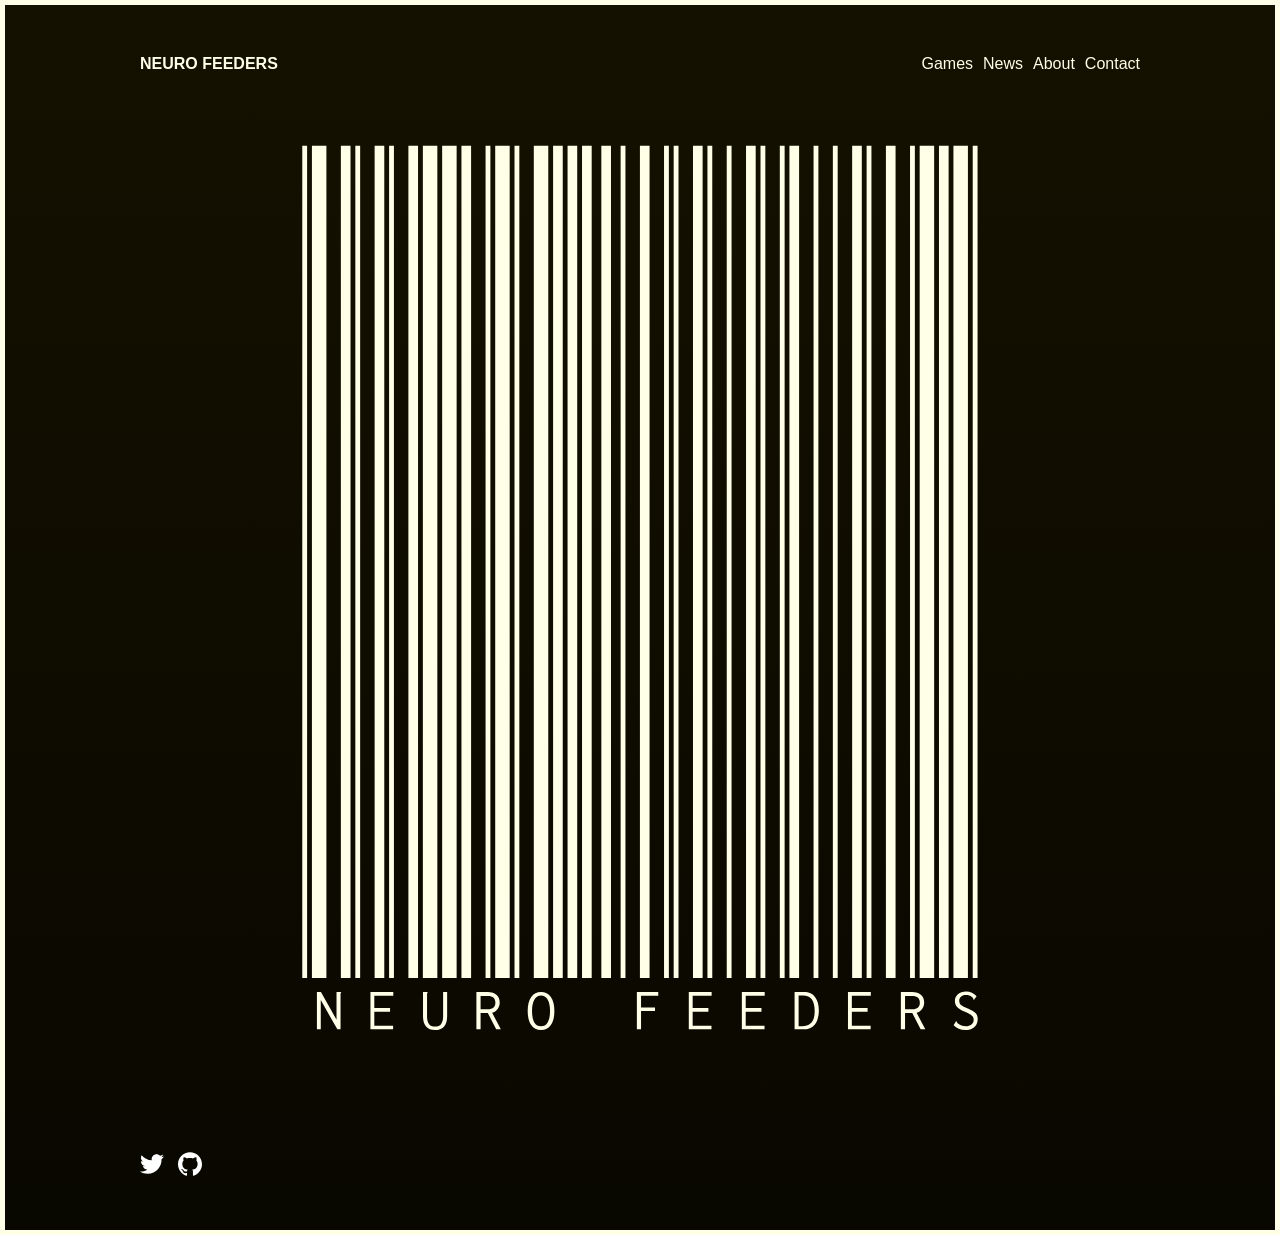
<file: index.html>
<!doctype html><html lang=en><head><meta name=generator content="Hugo 0.164.0"><meta charset=utf-8><meta http-equiv=x-ua-compatible content="ie=edge"><title>Neuro Feeders</title><meta name=viewport content="width=device-width,initial-scale=1"><link rel=icon href=https://neurofeeders.com/favicon.png><link rel=canonical href=https://neurofeeders.com/><link rel=stylesheet href=/css/style.min.df2344d470c486fe2ead69fa131847af64fc0af14b3587eae3ffec9b83b66a73.css><link rel=stylesheet href=/assets/css/extended.min.9729f28a5087b689b946e103d96abd63bfd37b1417effa251dbf798312e3fba5.css><meta name=description content="Feeding feeding feeding fe..e.."><meta property="og:title" content><meta property="og:type" content="website"><meta property="og:url" content="https://neurofeeders.com/"><meta property="og:description" content="Feeding feeding feeding fe..e.."><meta name=twitter:card content="summary"><meta name=twitter:site content="@neurofeeders"><meta name=twitter:creator content="@neurofeeders"></head><body class='page frame page-home'><div id=menu-main-mobile class=menu-main-mobile><ul class=menu><li class=menu-item-games><a href=https://neurofeeders.com/pages/games/>Games</a></li><li class=menu-item-news><a href=https://neurofeeders.com/posts/>News</a></li><li class=menu-item-about><a href=https://neurofeeders.com/pages/about/>About</a></li><li class=menu-item-contact><a href=https://neurofeeders.com/pages/contact/>Contact</a></li></ul></div><div id=wrapper class=wrapper><div class=header><a class=header-logo href=/>Neuro Feeders</a><div class=menu-main><ul><li class=menu-item-games><a href=/pages/games/><span>Games</span></a></li><li class=menu-item-news><a href=/posts/><span>News</span></a></li><li class=menu-item-about><a href=/pages/about/><span>About</span></a></li><li class=menu-item-contact><a href=/pages/contact/><span>Contact</span></a></li></ul></div><div id=toggle-menu-main-mobile class=hamburger-trigger><button class=hamburger>Menu</button></div></div><div class=intro><h1></h1><div class=intro-content><figure><img src=/images/neurofeeders-extra-tall-transparent.svg></figure></div></div><div class=footer><div class=footer-social><span class="social-icon social-icon-twitter"><a href=https://twitter.com/neurofeeders title=twitter target=_blank rel=noopener><img src=/images/social/twitter.svg width=24 height=24 alt=twitter>
</a></span><span class="social-icon social-icon-github"><a href=https://github.com/neurofeeders title=github target=_blank rel=noopener><img src=/images/social/github.svg width=24 height=24 alt=github></a></span></div></div></div><script type=text/javascript src=/js/bundle.min.5993fcb11c07dea925a3fbd58c03c7f1857197c35fccce3aa963a12c0b3c9960.js></script></body></html>
</file>
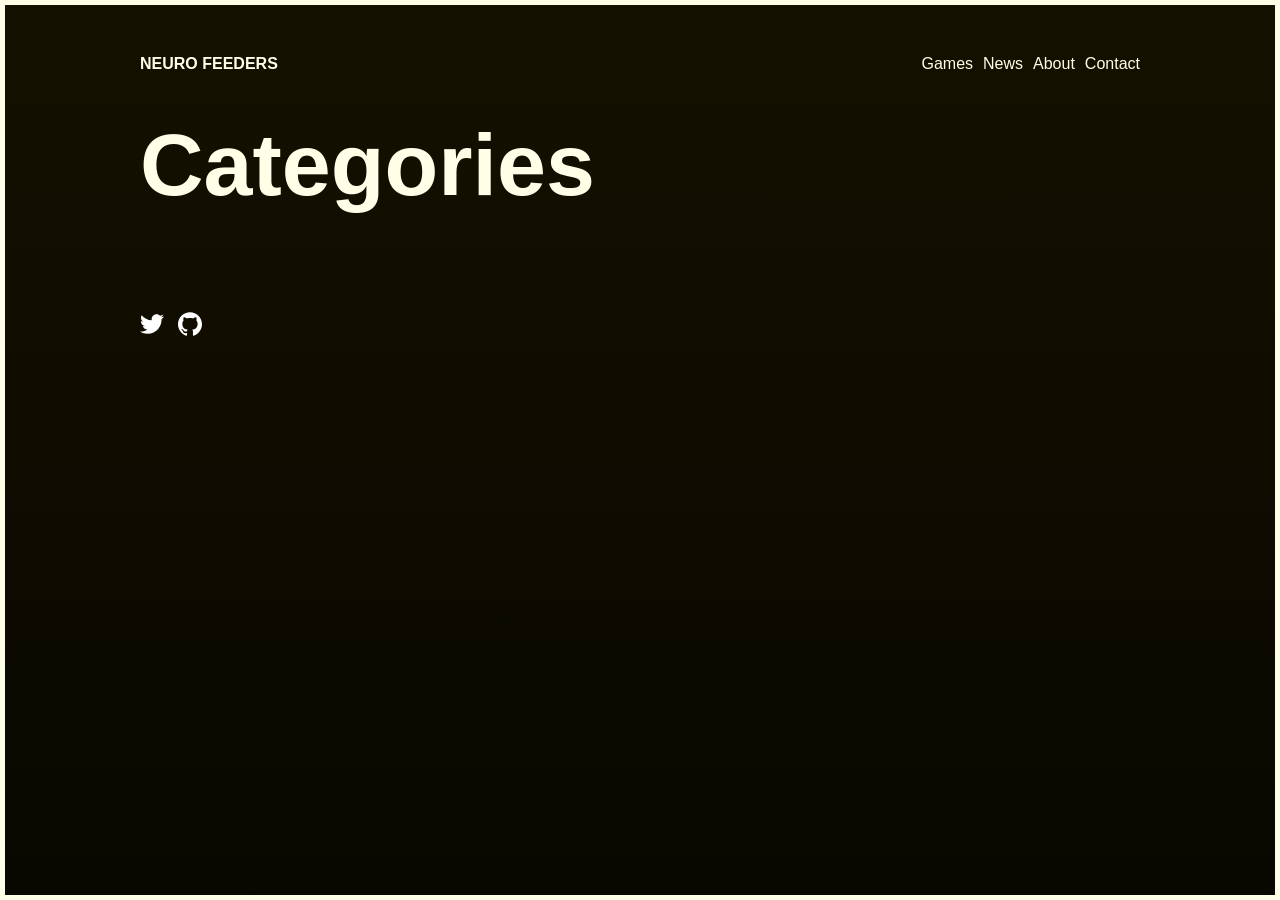
<file: categories/index.html>
<!doctype html><html lang=en><head><meta charset=utf-8><meta http-equiv=x-ua-compatible content="ie=edge"><title>Categories Neuro Feeders</title><meta name=viewport content="width=device-width,initial-scale=1"><link rel=icon href=https://neurofeeders.com/favicon.png><link rel=canonical href=https://neurofeeders.com/categories/><link rel=stylesheet href=/css/style.min.df2344d470c486fe2ead69fa131847af64fc0af14b3587eae3ffec9b83b66a73.css><link rel=stylesheet href=/assets/css/extended.min.9729f28a5087b689b946e103d96abd63bfd37b1417effa251dbf798312e3fba5.css><meta property="og:title" content="Categories"><meta property="og:type" content="website"><meta property="og:url" content="https://neurofeeders.com/categories/"><meta name=twitter:card content="summary"><meta name=twitter:site content="@neurofeeders"><meta name=twitter:creator content="@neurofeeders"></head><body class='page frame page-default-list'><div id=menu-main-mobile class=menu-main-mobile><ul class=menu><li class=menu-item-games><a href=https://neurofeeders.com/pages/games/>Games</a></li><li class=menu-item-news><a href=https://neurofeeders.com/posts/>News</a></li><li class=menu-item-about><a href=https://neurofeeders.com/pages/about/>About</a></li><li class=menu-item-contact><a href=https://neurofeeders.com/pages/contact/>Contact</a></li></ul></div><div id=wrapper class=wrapper><div class=header><a class=header-logo href=/>Neuro Feeders</a><div class=menu-main><ul><li class=menu-item-games><a href=/pages/games/><span>Games</span></a></li><li class=menu-item-news><a href=/posts/><span>News</span></a></li><li class=menu-item-about><a href=/pages/about/><span>About</span></a></li><li class=menu-item-contact><a href=/pages/contact/><span>Contact</span></a></li></ul></div><div id=toggle-menu-main-mobile class=hamburger-trigger><button class=hamburger>Menu</button></div></div><div class=intro><h1>Categories</h1></div><div class=footer><div class=footer-social><span class="social-icon social-icon-twitter"><a href=https://twitter.com/neurofeeders title=twitter target=_blank rel=noopener><img src=/images/social/twitter.svg width=24 height=24 alt=twitter>
</a></span><span class="social-icon social-icon-github"><a href=https://github.com/neurofeeders title=github target=_blank rel=noopener><img src=/images/social/github.svg width=24 height=24 alt=github></a></span></div></div></div><script type=text/javascript src=/js/bundle.min.5993fcb11c07dea925a3fbd58c03c7f1857197c35fccce3aa963a12c0b3c9960.js></script></body></html>
</file>
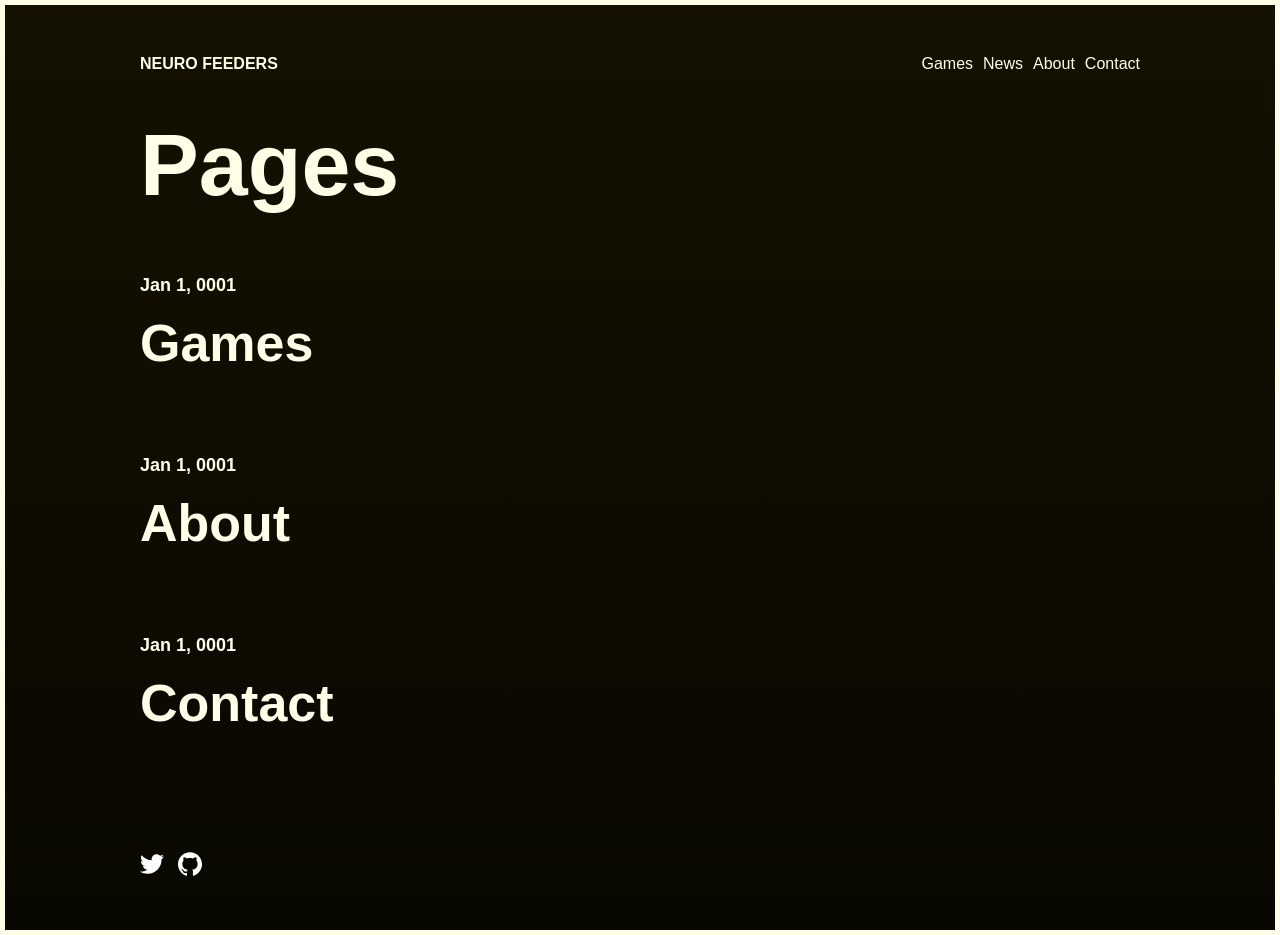
<file: pages/index.html>
<!doctype html><html lang=en><head><meta charset=utf-8><meta http-equiv=x-ua-compatible content="ie=edge"><title>Pages Neuro Feeders</title><meta name=viewport content="width=device-width,initial-scale=1"><link rel=icon href=https://neurofeeders.com/favicon.png><link rel=canonical href=https://neurofeeders.com/pages/><link rel=stylesheet href=/css/style.min.df2344d470c486fe2ead69fa131847af64fc0af14b3587eae3ffec9b83b66a73.css><link rel=stylesheet href=/assets/css/extended.min.9729f28a5087b689b946e103d96abd63bfd37b1417effa251dbf798312e3fba5.css><meta property="og:title" content="Pages"><meta property="og:type" content="website"><meta property="og:url" content="https://neurofeeders.com/pages/"><meta name=twitter:card content="summary"><meta name=twitter:site content="@neurofeeders"><meta name=twitter:creator content="@neurofeeders"></head><body class='page frame page-default-list'><div id=menu-main-mobile class=menu-main-mobile><ul class=menu><li class=menu-item-games><a href=https://neurofeeders.com/pages/games/>Games</a></li><li class=menu-item-news><a href=https://neurofeeders.com/posts/>News</a></li><li class=menu-item-about><a href=https://neurofeeders.com/pages/about/>About</a></li><li class=menu-item-contact><a href=https://neurofeeders.com/pages/contact/>Contact</a></li></ul></div><div id=wrapper class=wrapper><div class=header><a class=header-logo href=/>Neuro Feeders</a><div class=menu-main><ul><li class=menu-item-games><a href=/pages/games/><span>Games</span></a></li><li class=menu-item-news><a href=/posts/><span>News</span></a></li><li class=menu-item-about><a href=/pages/about/><span>About</span></a></li><li class=menu-item-contact><a href=/pages/contact/><span>Contact</span></a></li></ul></div><div id=toggle-menu-main-mobile class=hamburger-trigger><button class=hamburger>Menu</button></div></div><div class=intro><h1>Pages</h1></div><div class=summary><div class=summary-date>Jan 1, 0001</div><h2 class=summary-title><a href=/pages/games/>Games</a></h2><p class=summary-description></p></div><div class=summary><div class=summary-date>Jan 1, 0001</div><h2 class=summary-title><a href=/pages/about/>About</a></h2><p class=summary-description></p></div><div class=summary><div class=summary-date>Jan 1, 0001</div><h2 class=summary-title><a href=/pages/contact/>Contact</a></h2><p class=summary-description></p></div><div class=footer><div class=footer-social><span class="social-icon social-icon-twitter"><a href=https://twitter.com/neurofeeders title=twitter target=_blank rel=noopener><img src=/images/social/twitter.svg width=24 height=24 alt=twitter>
</a></span><span class="social-icon social-icon-github"><a href=https://github.com/neurofeeders title=github target=_blank rel=noopener><img src=/images/social/github.svg width=24 height=24 alt=github></a></span></div></div></div><script type=text/javascript src=/js/bundle.min.5993fcb11c07dea925a3fbd58c03c7f1857197c35fccce3aa963a12c0b3c9960.js></script></body></html>
</file>
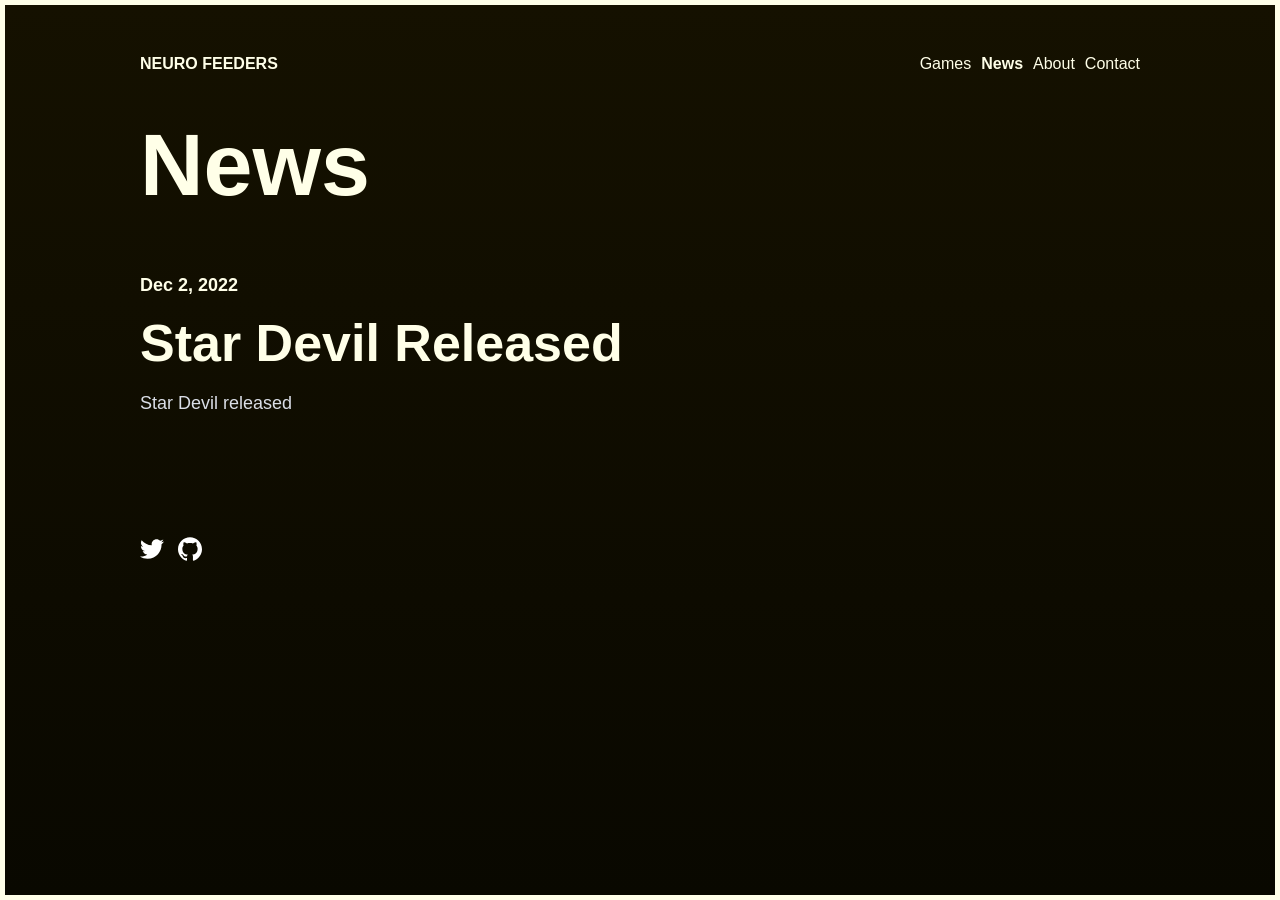
<file: posts/index.html>
<!doctype html><html lang=en><head><meta charset=utf-8><meta http-equiv=x-ua-compatible content="ie=edge"><title>News Neuro Feeders</title><meta name=viewport content="width=device-width,initial-scale=1"><link rel=icon href=https://neurofeeders.com/favicon.png><link rel=canonical href=https://neurofeeders.com/posts/><link rel=stylesheet href=/css/style.min.df2344d470c486fe2ead69fa131847af64fc0af14b3587eae3ffec9b83b66a73.css><link rel=stylesheet href=/assets/css/extended.min.9729f28a5087b689b946e103d96abd63bfd37b1417effa251dbf798312e3fba5.css><meta property="og:title" content="News"><meta property="og:type" content="website"><meta property="og:url" content="https://neurofeeders.com/posts/"><meta name=twitter:card content="summary"><meta name=twitter:site content="@neurofeeders"><meta name=twitter:creator content="@neurofeeders"></head><body class='page frame page-blog-list'><div id=menu-main-mobile class=menu-main-mobile><ul class=menu><li class=menu-item-games><a href=https://neurofeeders.com/pages/games/>Games</a></li><li class="menu-item-news active"><a href=https://neurofeeders.com/posts/>News</a></li><li class=menu-item-about><a href=https://neurofeeders.com/pages/about/>About</a></li><li class=menu-item-contact><a href=https://neurofeeders.com/pages/contact/>Contact</a></li></ul></div><div id=wrapper class=wrapper><div class=header><a class=header-logo href=/>Neuro Feeders</a><div class=menu-main><ul><li class=menu-item-games><a href=/pages/games/><span>Games</span></a></li><li class="menu-item-news active"><a href=/posts/><span>News</span></a></li><li class=menu-item-about><a href=/pages/about/><span>About</span></a></li><li class=menu-item-contact><a href=/pages/contact/><span>Contact</span></a></li></ul></div><div id=toggle-menu-main-mobile class=hamburger-trigger><button class=hamburger>Menu</button></div></div><div class=intro><h1>News</h1></div><div class=summary><div class=summary-date>Dec 2, 2022</div><h2 class=summary-title><a href=/posts/star_devil_released/>Star Devil Released</a></h2><p class=summary-description>Star Devil released</p></div><div class=footer><div class=footer-social><span class="social-icon social-icon-twitter"><a href=https://twitter.com/neurofeeders title=twitter target=_blank rel=noopener><img src=/images/social/twitter.svg width=24 height=24 alt=twitter>
</a></span><span class="social-icon social-icon-github"><a href=https://github.com/neurofeeders title=github target=_blank rel=noopener><img src=/images/social/github.svg width=24 height=24 alt=github></a></span></div></div></div><script type=text/javascript src=/js/bundle.min.5993fcb11c07dea925a3fbd58c03c7f1857197c35fccce3aa963a12c0b3c9960.js></script></body></html>
</file>
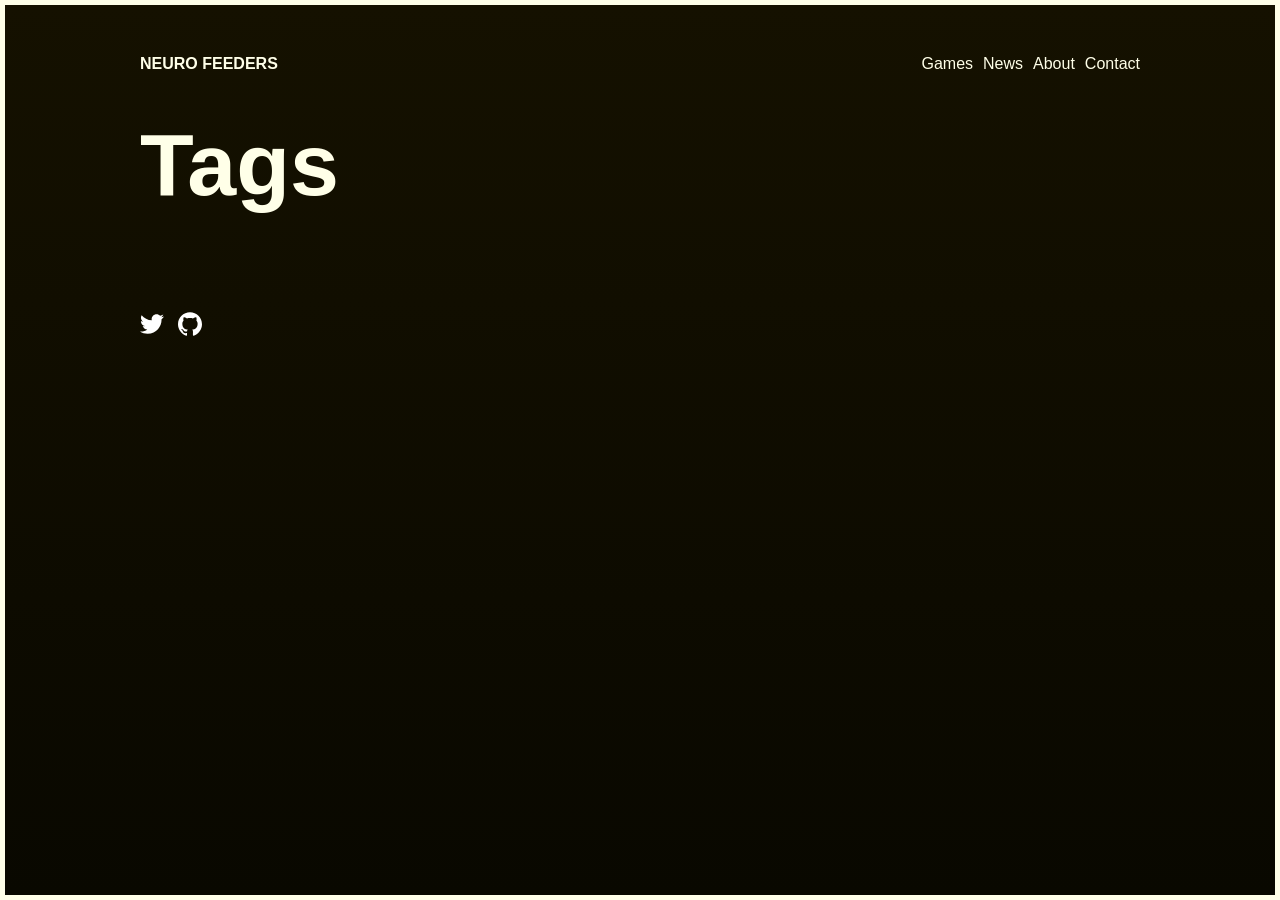
<file: tags/index.html>
<!doctype html><html lang=en><head><meta charset=utf-8><meta http-equiv=x-ua-compatible content="ie=edge"><title>Tags Neuro Feeders</title><meta name=viewport content="width=device-width,initial-scale=1"><link rel=icon href=https://neurofeeders.com/favicon.png><link rel=canonical href=https://neurofeeders.com/tags/><link rel=stylesheet href=/css/style.min.df2344d470c486fe2ead69fa131847af64fc0af14b3587eae3ffec9b83b66a73.css><link rel=stylesheet href=/assets/css/extended.min.9729f28a5087b689b946e103d96abd63bfd37b1417effa251dbf798312e3fba5.css><meta property="og:title" content="Tags"><meta property="og:type" content="website"><meta property="og:url" content="https://neurofeeders.com/tags/"><meta name=twitter:card content="summary"><meta name=twitter:site content="@neurofeeders"><meta name=twitter:creator content="@neurofeeders"></head><body class='page frame page-default-list'><div id=menu-main-mobile class=menu-main-mobile><ul class=menu><li class=menu-item-games><a href=https://neurofeeders.com/pages/games/>Games</a></li><li class=menu-item-news><a href=https://neurofeeders.com/posts/>News</a></li><li class=menu-item-about><a href=https://neurofeeders.com/pages/about/>About</a></li><li class=menu-item-contact><a href=https://neurofeeders.com/pages/contact/>Contact</a></li></ul></div><div id=wrapper class=wrapper><div class=header><a class=header-logo href=/>Neuro Feeders</a><div class=menu-main><ul><li class=menu-item-games><a href=/pages/games/><span>Games</span></a></li><li class=menu-item-news><a href=/posts/><span>News</span></a></li><li class=menu-item-about><a href=/pages/about/><span>About</span></a></li><li class=menu-item-contact><a href=/pages/contact/><span>Contact</span></a></li></ul></div><div id=toggle-menu-main-mobile class=hamburger-trigger><button class=hamburger>Menu</button></div></div><div class=intro><h1>Tags</h1></div><div class=footer><div class=footer-social><span class="social-icon social-icon-twitter"><a href=https://twitter.com/neurofeeders title=twitter target=_blank rel=noopener><img src=/images/social/twitter.svg width=24 height=24 alt=twitter>
</a></span><span class="social-icon social-icon-github"><a href=https://github.com/neurofeeders title=github target=_blank rel=noopener><img src=/images/social/github.svg width=24 height=24 alt=github></a></span></div></div></div><script type=text/javascript src=/js/bundle.min.5993fcb11c07dea925a3fbd58c03c7f1857197c35fccce3aa963a12c0b3c9960.js></script></body></html>
</file>
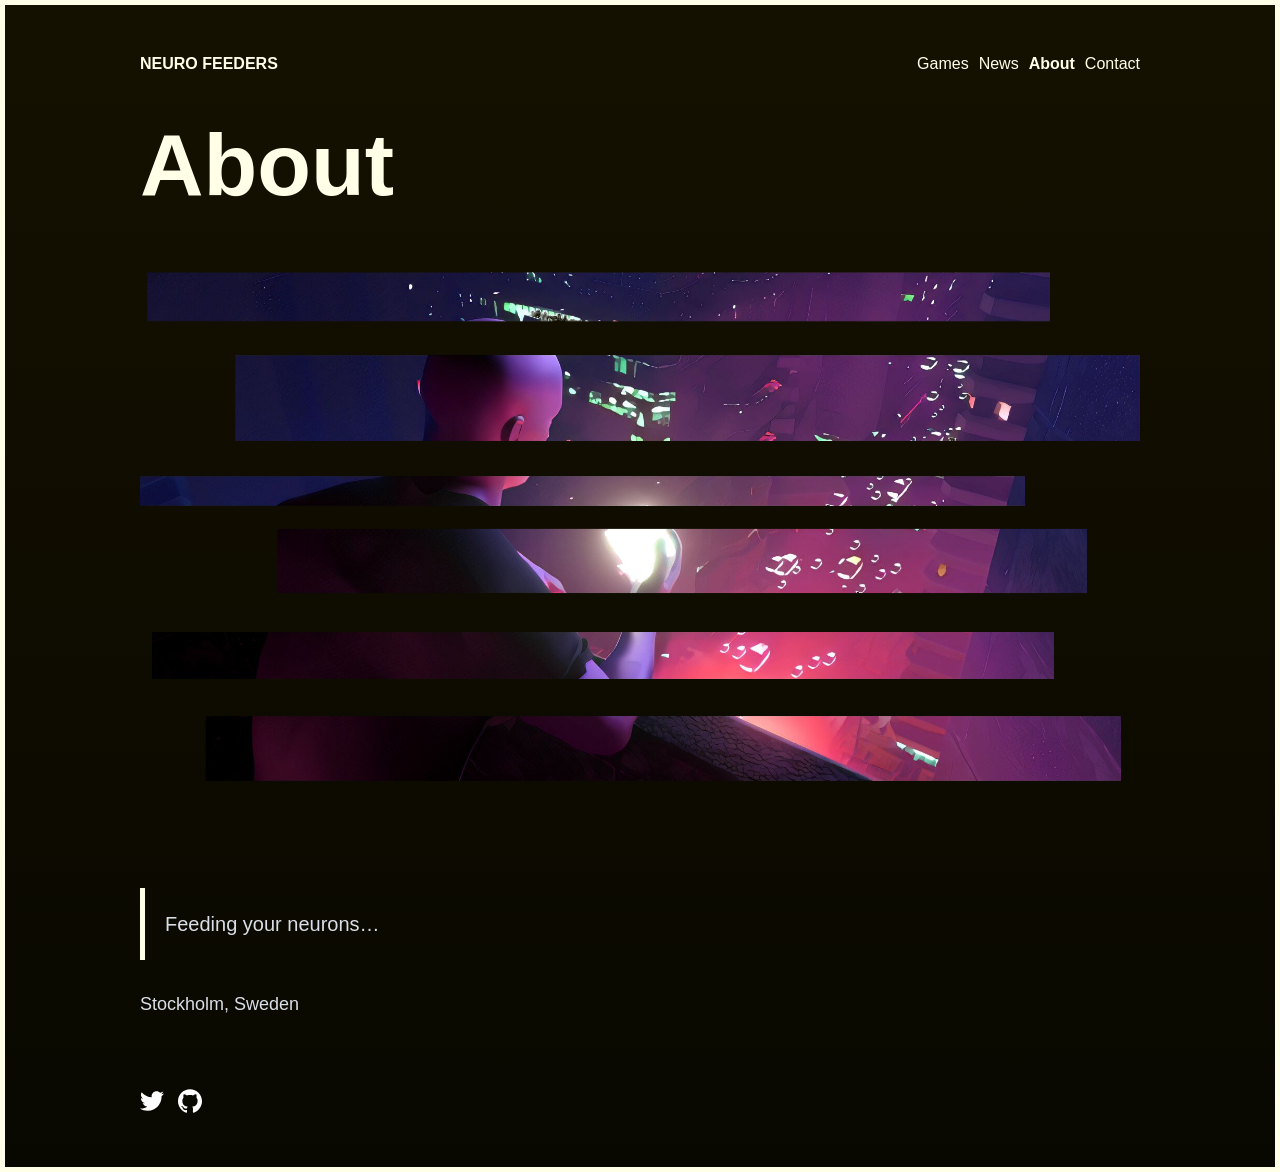
<file: pages/about/index.html>
<!doctype html><html lang=en><head><meta charset=utf-8><meta http-equiv=x-ua-compatible content="ie=edge"><title>About Neuro Feeders</title><meta name=viewport content="width=device-width,initial-scale=1"><link rel=icon href=https://neurofeeders.com/favicon.png><link rel=canonical href=https://neurofeeders.com/pages/about/><link rel=stylesheet href=/css/style.min.df2344d470c486fe2ead69fa131847af64fc0af14b3587eae3ffec9b83b66a73.css><link rel=stylesheet href=/assets/css/extended.min.9729f28a5087b689b946e103d96abd63bfd37b1417effa251dbf798312e3fba5.css><meta property="og:title" content="About"><meta property="og:type" content="website"><meta property="og:url" content="https://neurofeeders.com/pages/about/"><meta property="og:image" content="https://neurofeeders.com/images/pure-box-transparent-6.png"><meta name=twitter:card content="summary"><meta name=twitter:site content="@neurofeeders"><meta name=twitter:creator content="@neurofeeders"></head><body class='page frame page-default-single'><div id=menu-main-mobile class=menu-main-mobile><ul class=menu><li class=menu-item-games><a href=https://neurofeeders.com/pages/games/>Games</a></li><li class=menu-item-news><a href=https://neurofeeders.com/posts/>News</a></li><li class="menu-item-about active"><a href=https://neurofeeders.com/pages/about/>About</a></li><li class=menu-item-contact><a href=https://neurofeeders.com/pages/contact/>Contact</a></li></ul></div><div id=wrapper class=wrapper><div class=header><a class=header-logo href=/>Neuro Feeders</a><div class=menu-main><ul><li class=menu-item-games><a href=/pages/games/><span>Games</span></a></li><li class=menu-item-news><a href=/posts/><span>News</span></a></li><li class="menu-item-about active"><a href=/pages/about/><span>About</span></a></li><li class=menu-item-contact><a href=/pages/contact/><span>Contact</span></a></li></ul></div><div id=toggle-menu-main-mobile class=hamburger-trigger><button class=hamburger>Menu</button></div></div><div class=intro><h1>About</h1><img alt="Article hero image" src=/images/pure-box-transparent-6.png></div><div class=content><blockquote><p>Feeding your neurons&mldr;</p></blockquote><p>Stockholm, Sweden</p></div><div class=footer><div class=footer-social><span class="social-icon social-icon-twitter"><a href=https://twitter.com/neurofeeders title=twitter target=_blank rel=noopener><img src=/images/social/twitter.svg width=24 height=24 alt=twitter>
</a></span><span class="social-icon social-icon-github"><a href=https://github.com/neurofeeders title=github target=_blank rel=noopener><img src=/images/social/github.svg width=24 height=24 alt=github></a></span></div></div></div><script type=text/javascript src=/js/bundle.min.5993fcb11c07dea925a3fbd58c03c7f1857197c35fccce3aa963a12c0b3c9960.js></script></body></html>
</file>
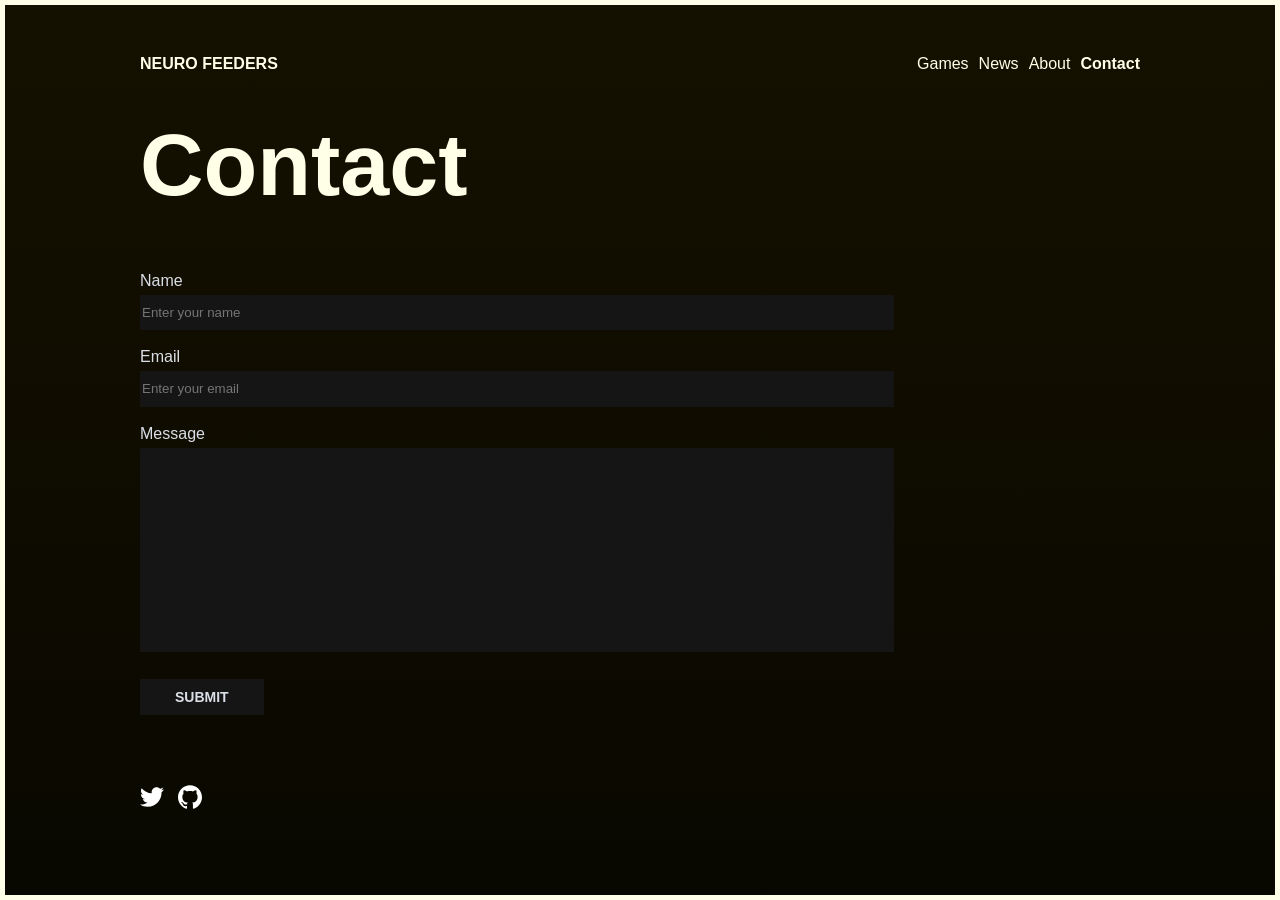
<file: pages/contact/index.html>
<!doctype html><html lang=en><head><meta charset=utf-8><meta http-equiv=x-ua-compatible content="ie=edge"><title>Contact Neuro Feeders</title><meta name=viewport content="width=device-width,initial-scale=1"><link rel=icon href=https://neurofeeders.com/favicon.png><link rel=canonical href=https://neurofeeders.com/pages/contact/><link rel=stylesheet href=/css/style.min.df2344d470c486fe2ead69fa131847af64fc0af14b3587eae3ffec9b83b66a73.css><link rel=stylesheet href=/assets/css/extended.min.9729f28a5087b689b946e103d96abd63bfd37b1417effa251dbf798312e3fba5.css><meta property="og:title" content="Contact"><meta property="og:type" content="website"><meta property="og:url" content="https://neurofeeders.com/pages/contact/"><meta name=twitter:card content="summary"><meta name=twitter:site content="@neurofeeders"><meta name=twitter:creator content="@neurofeeders"></head><body class='page frame page-default-single'><div id=menu-main-mobile class=menu-main-mobile><ul class=menu><li class=menu-item-games><a href=https://neurofeeders.com/pages/games/>Games</a></li><li class=menu-item-news><a href=https://neurofeeders.com/posts/>News</a></li><li class=menu-item-about><a href=https://neurofeeders.com/pages/about/>About</a></li><li class="menu-item-contact active"><a href=https://neurofeeders.com/pages/contact/>Contact</a></li></ul></div><div id=wrapper class=wrapper><div class=header><a class=header-logo href=/>Neuro Feeders</a><div class=menu-main><ul><li class=menu-item-games><a href=/pages/games/><span>Games</span></a></li><li class=menu-item-news><a href=/posts/><span>News</span></a></li><li class=menu-item-about><a href=/pages/about/><span>About</span></a></li><li class="menu-item-contact active"><a href=/pages/contact/><span>Contact</span></a></li></ul></div><div id=toggle-menu-main-mobile class=hamburger-trigger><button class=hamburger>Menu</button></div></div><div class=intro><h1>Contact</h1></div><div class=content></div><form id=contact-form><div><label>Name</label><div><input class=form-input type=text name=fi-sender-fullName placeholder="Enter your name" required></div></div><br><div><label>Email</label><div><input class=form-input type=email name=fi-sender-email placeholder="Enter your email" required></div></div><br><div><label>Message</label><div><textarea class=form-input type=text name=fi-text-message placeholder required></textarea></div></div><br><input type=hidden name=utf8 value=✓>
<button class=form-button type=submit>SUBMIT</button></form><p id=form-status></p><div class=footer><div class=footer-social><span class="social-icon social-icon-twitter"><a href=https://twitter.com/neurofeeders title=twitter target=_blank rel=noopener><img src=/images/social/twitter.svg width=24 height=24 alt=twitter>
</a></span><span class="social-icon social-icon-github"><a href=https://github.com/neurofeeders title=github target=_blank rel=noopener><img src=/images/social/github.svg width=24 height=24 alt=github></a></span></div></div></div><script type=text/javascript src=/js/bundle.min.5993fcb11c07dea925a3fbd58c03c7f1857197c35fccce3aa963a12c0b3c9960.js></script><script src=https://forminit.com/sdk/v1/forminit.js></script><script>document.addEventListener("DOMContentLoaded",function(){const n=new Forminit,s="v8jqeqwfvri",t=document.getElementById("contact-form"),e=document.getElementById("form-status");if(!t){console.error("contact-form element not found");return}t.addEventListener("submit",async function(o){o.preventDefault(),e.textContent="Sending...",e.className="status-loading";const a=new FormData(t),{data:r,error:i}=await n.submit(s,a);if(i){e.textContent=i.message,e.className="status-error";return}e.textContent="Message sent successfully!",e.className="status-success",t.reset()})})</script></body></html>
</file>
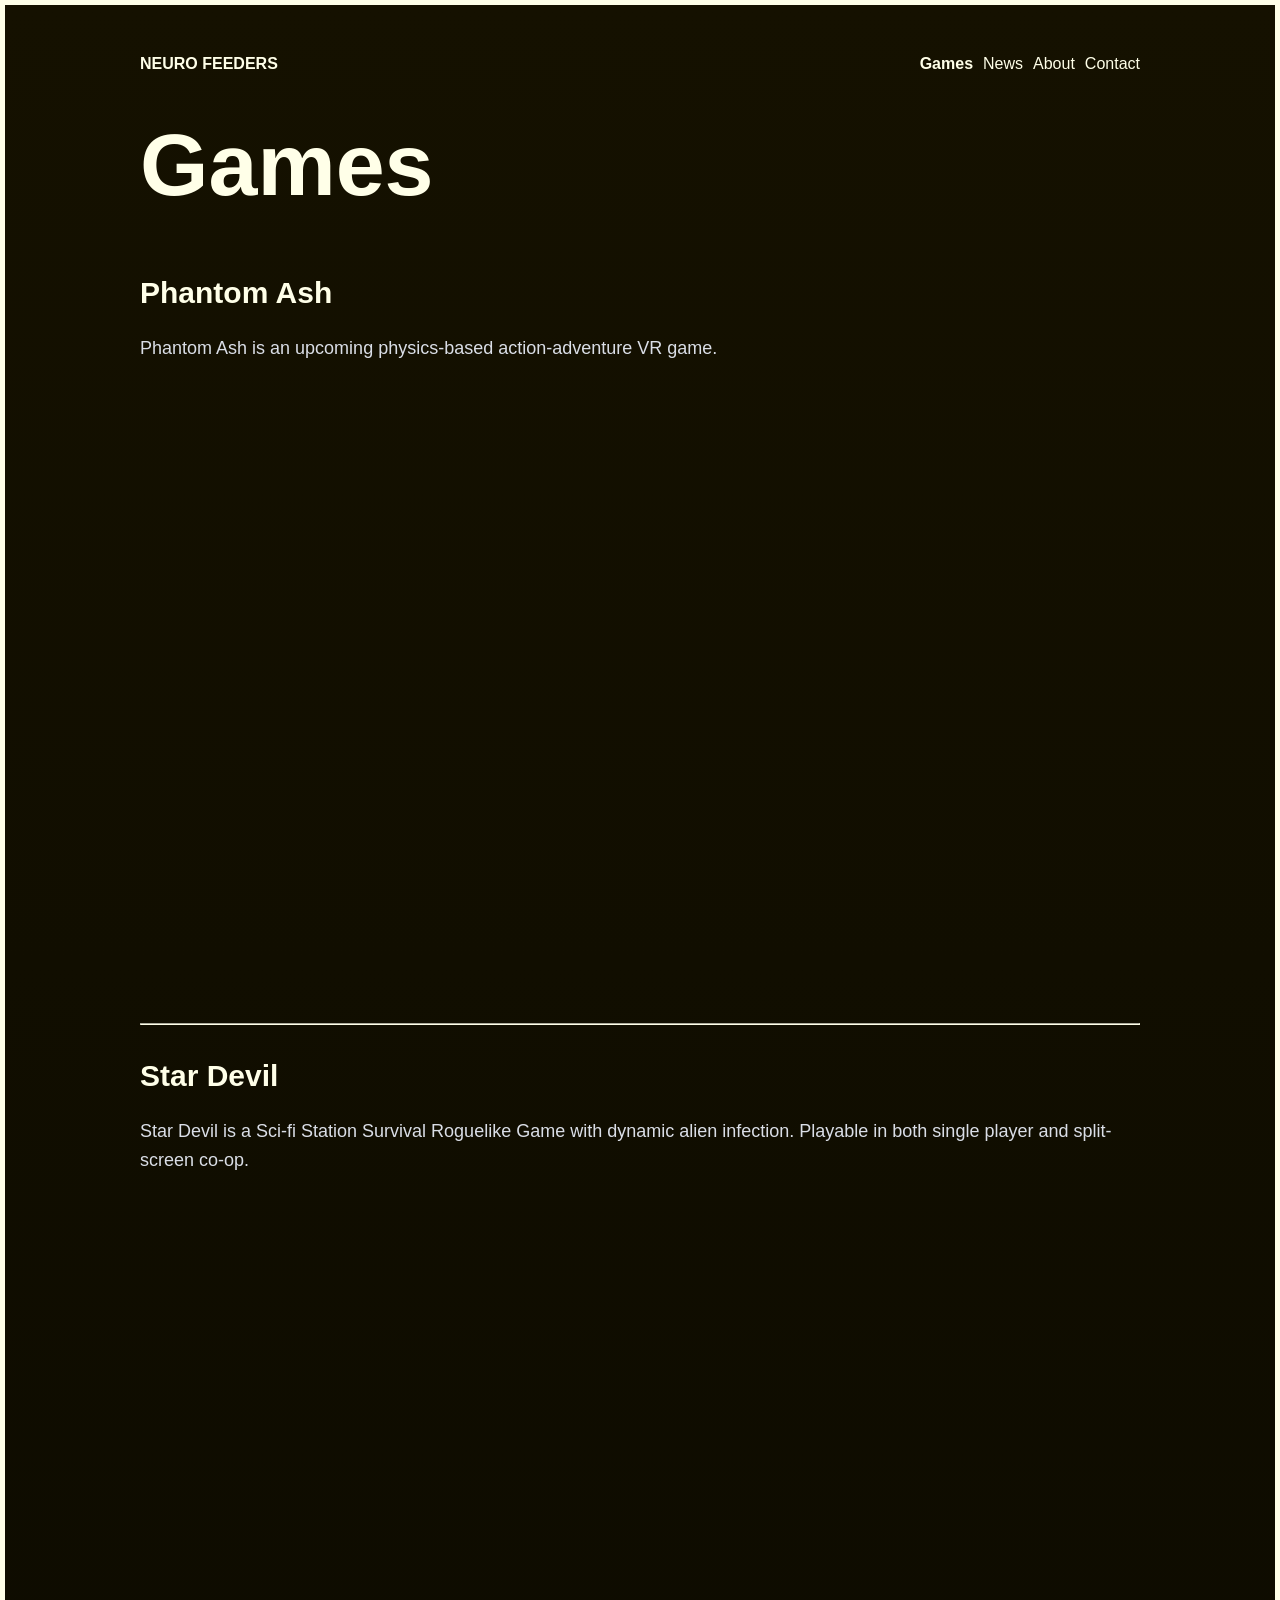
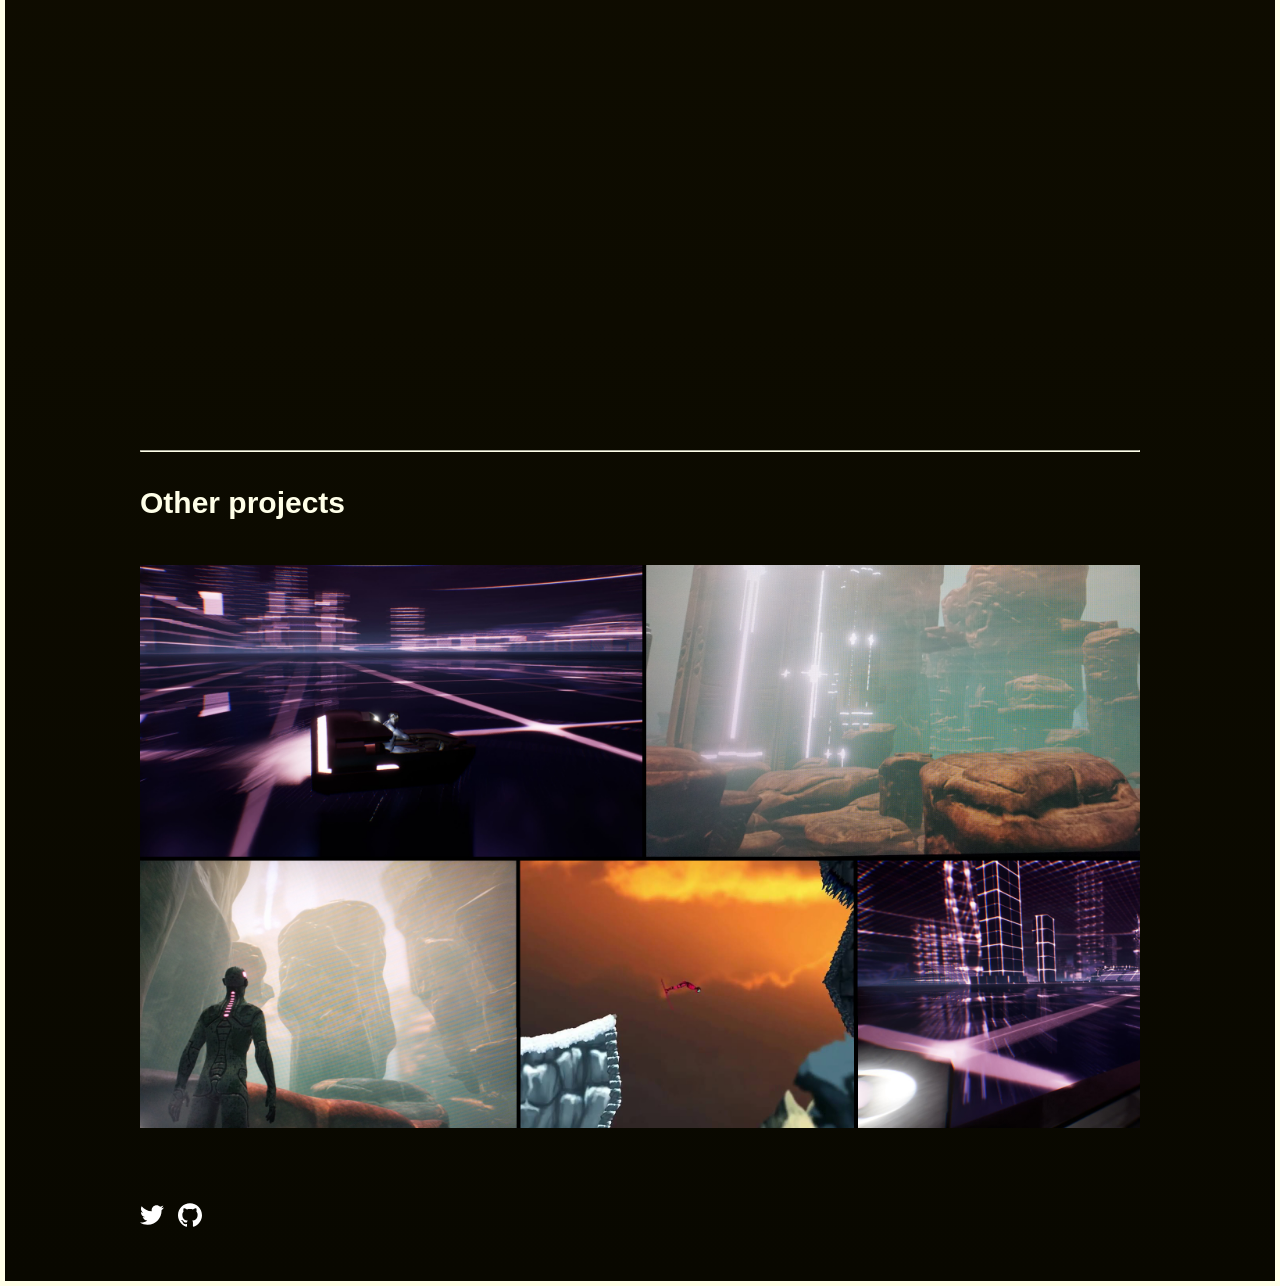
<file: pages/games/index.html>
<!doctype html><html lang=en><head><meta charset=utf-8><meta http-equiv=x-ua-compatible content="ie=edge"><title>Games Neuro Feeders</title><meta name=viewport content="width=device-width,initial-scale=1"><link rel=icon href=https://neurofeeders.com/favicon.png><link rel=canonical href=https://neurofeeders.com/pages/games/><link rel=stylesheet href=/css/style.min.df2344d470c486fe2ead69fa131847af64fc0af14b3587eae3ffec9b83b66a73.css><link rel=stylesheet href=/assets/css/extended.min.9729f28a5087b689b946e103d96abd63bfd37b1417effa251dbf798312e3fba5.css><meta property="og:title" content="Games"><meta property="og:type" content="website"><meta property="og:url" content="https://neurofeeders.com/pages/games/"><meta name=twitter:card content="summary"><meta name=twitter:site content="@neurofeeders"><meta name=twitter:creator content="@neurofeeders"></head><body class='page frame page-default-single'><div id=menu-main-mobile class=menu-main-mobile><ul class=menu><li class="menu-item-games active"><a href=https://neurofeeders.com/pages/games/>Games</a></li><li class=menu-item-news><a href=https://neurofeeders.com/posts/>News</a></li><li class=menu-item-about><a href=https://neurofeeders.com/pages/about/>About</a></li><li class=menu-item-contact><a href=https://neurofeeders.com/pages/contact/>Contact</a></li></ul></div><div id=wrapper class=wrapper><div class=header><a class=header-logo href=/>Neuro Feeders</a><div class=menu-main><ul><li class="menu-item-games active"><a href=/pages/games/><span>Games</span></a></li><li class=menu-item-news><a href=/posts/><span>News</span></a></li><li class=menu-item-about><a href=/pages/about/><span>About</span></a></li><li class=menu-item-contact><a href=/pages/contact/><span>Contact</span></a></li></ul></div><div id=toggle-menu-main-mobile class=hamburger-trigger><button class=hamburger>Menu</button></div></div><div class=intro><h1>Games</h1></div><div class=content><h2 id=phantom-ash>Phantom Ash</h2><p>Phantom Ash is an upcoming physics-based action-adventure VR game.</p><div style=position:relative;padding-bottom:56.25%;height:0;overflow:hidden><iframe allow="accelerometer; autoplay; clipboard-write; encrypted-media; gyroscope; picture-in-picture; web-share; fullscreen" loading=eager referrerpolicy=strict-origin-when-cross-origin src="https://www.youtube.com/embed/NgmiRAZLjoU?autoplay=1&amp;controls=1&amp;end=0&amp;loop=0&amp;mute=1&amp;start=0" style=position:absolute;top:0;left:0;width:100%;height:100%;border:0 title="Phantom Ash | Pre-Alpha Gameplay"></iframe></div><p><br><br></p><hr><h2 id=star-devil>Star Devil</h2><p>Star Devil is a Sci-fi Station Survival Roguelike Game with dynamic alien infection. Playable in both single player and split-screen co-op.</p><div style=position:relative;padding-bottom:56.25%;height:0;overflow:hidden><iframe allow="accelerometer; autoplay; clipboard-write; encrypted-media; gyroscope; picture-in-picture; web-share; fullscreen" loading=eager referrerpolicy=strict-origin-when-cross-origin src="https://www.youtube.com/embed/mIqM1jYAOEk?autoplay=1&amp;controls=1&amp;end=0&amp;loop=0&amp;mute=1&amp;start=0" style=position:absolute;top:0;left:0;width:100%;height:100%;border:0 title="Star Devil trailer"></iframe></div><p> </p><iframe src=https://store.steampowered.com/widget/2082900/ frameborder=0 width=100% height=190></iframe><p> </p><hr><h2 id=other-projects>Other projects</h2><figure><img src=/images/projects.jpg></figure></div><div class=footer><div class=footer-social><span class="social-icon social-icon-twitter"><a href=https://twitter.com/neurofeeders title=twitter target=_blank rel=noopener><img src=/images/social/twitter.svg width=24 height=24 alt=twitter>
</a></span><span class="social-icon social-icon-github"><a href=https://github.com/neurofeeders title=github target=_blank rel=noopener><img src=/images/social/github.svg width=24 height=24 alt=github></a></span></div></div></div><script type=text/javascript src=/js/bundle.min.5993fcb11c07dea925a3fbd58c03c7f1857197c35fccce3aa963a12c0b3c9960.js></script></body></html>
</file>
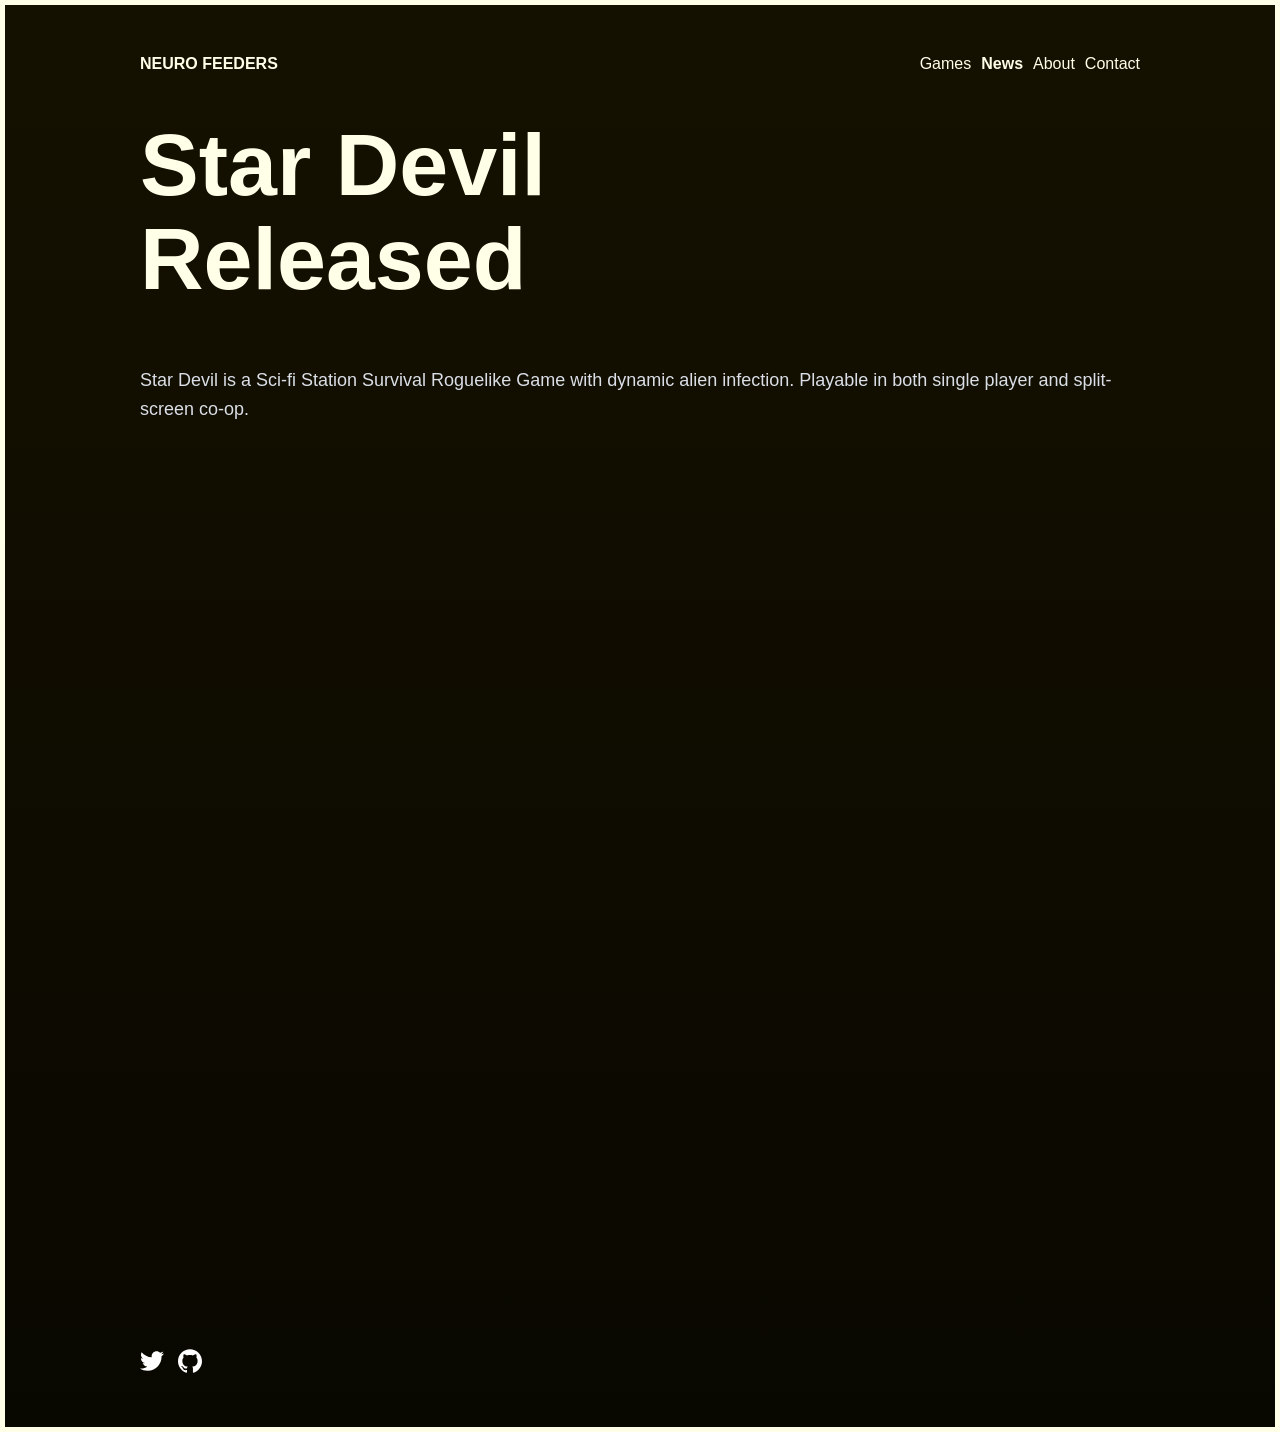
<file: posts/star_devil_released/index.html>
<!doctype html><html lang=en><head><meta charset=utf-8><meta http-equiv=x-ua-compatible content="ie=edge"><title>Star Devil Released Neuro Feeders</title><meta name=viewport content="width=device-width,initial-scale=1"><link rel=icon href=https://neurofeeders.com/favicon.png><link rel=canonical href=https://neurofeeders.com/posts/star_devil_released/><link rel=stylesheet href=/css/style.min.df2344d470c486fe2ead69fa131847af64fc0af14b3587eae3ffec9b83b66a73.css><link rel=stylesheet href=/assets/css/extended.min.9729f28a5087b689b946e103d96abd63bfd37b1417effa251dbf798312e3fba5.css><meta name=description content="Star Devil released"><meta property="og:title" content="Star Devil Released"><meta property="og:type" content="website"><meta property="og:url" content="https://neurofeeders.com/posts/star_devil_released/"><meta property="og:description" content="Star Devil released"><meta name=twitter:card content="summary"><meta name=twitter:site content="@neurofeeders"><meta name=twitter:creator content="@neurofeeders"></head><body class='page frame page-blog-single'><div id=menu-main-mobile class=menu-main-mobile><ul class=menu><li class=menu-item-games><a href=https://neurofeeders.com/pages/games/>Games</a></li><li class=menu-item-news><a href=https://neurofeeders.com/posts/>News</a></li><li class=menu-item-about><a href=https://neurofeeders.com/pages/about/>About</a></li><li class=menu-item-contact><a href=https://neurofeeders.com/pages/contact/>Contact</a></li></ul></div><div id=wrapper class=wrapper><div class=header><a class=header-logo href=/>Neuro Feeders</a><div class=menu-main><ul><li class=menu-item-games><a href=/pages/games/><span>Games</span></a></li><li class="menu-item-news active"><a href=/posts/><span>News</span></a></li><li class=menu-item-about><a href=/pages/about/><span>About</span></a></li><li class=menu-item-contact><a href=/pages/contact/><span>Contact</span></a></li></ul></div><div id=toggle-menu-main-mobile class=hamburger-trigger><button class=hamburger>Menu</button></div></div><div class=blog><div class=intro><h1>Star Devil Released</h1></div><div class=content><p>Star Devil is a Sci-fi Station Survival Roguelike Game with dynamic alien infection. Playable in both single player and split-screen co-op.</p><div style=position:relative;padding-bottom:56.25%;height:0;overflow:hidden><iframe allow="accelerometer; autoplay; clipboard-write; encrypted-media; gyroscope; picture-in-picture; web-share; fullscreen" loading=eager referrerpolicy=strict-origin-when-cross-origin src="https://www.youtube.com/embed/mIqM1jYAOEk?autoplay=1&amp;controls=1&amp;end=0&amp;loop=0&amp;mute=1&amp;start=0" style=position:absolute;top:0;left:0;width:100%;height:100%;border:0 title="Star Devil trailer"></iframe></div><p> </p><iframe src=https://store.steampowered.com/widget/2082900/ frameborder=0 width=100% height=190></iframe><p> </p></div></div><div class=footer><div class=footer-social><span class="social-icon social-icon-twitter"><a href=https://twitter.com/neurofeeders title=twitter target=_blank rel=noopener><img src=/images/social/twitter.svg width=24 height=24 alt=twitter>
</a></span><span class="social-icon social-icon-github"><a href=https://github.com/neurofeeders title=github target=_blank rel=noopener><img src=/images/social/github.svg width=24 height=24 alt=github></a></span></div></div></div><script type=text/javascript src=/js/bundle.min.5993fcb11c07dea925a3fbd58c03c7f1857197c35fccce3aa963a12c0b3c9960.js></script></body></html>
</file>
